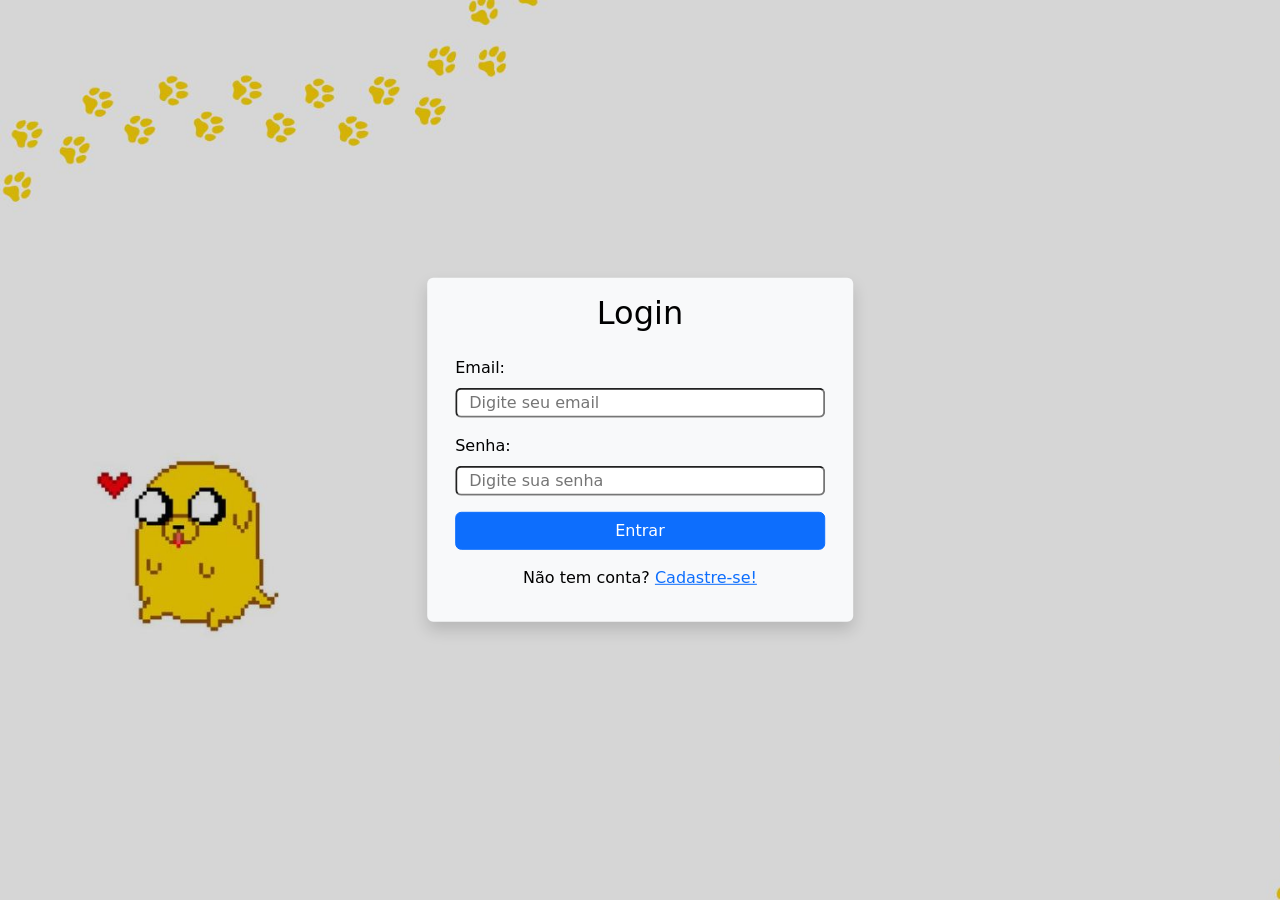
<file: index.html>
<html lang="en">
<head>
    <meta charset="UTF-8">
    <meta name="viewport" content="width=device-width, initial-scale=1.0">
    <title>Document</title>
</head>
<body>
    <script>
        window.location.href = "login.html";
    </script>
</body>
</html>
</file>
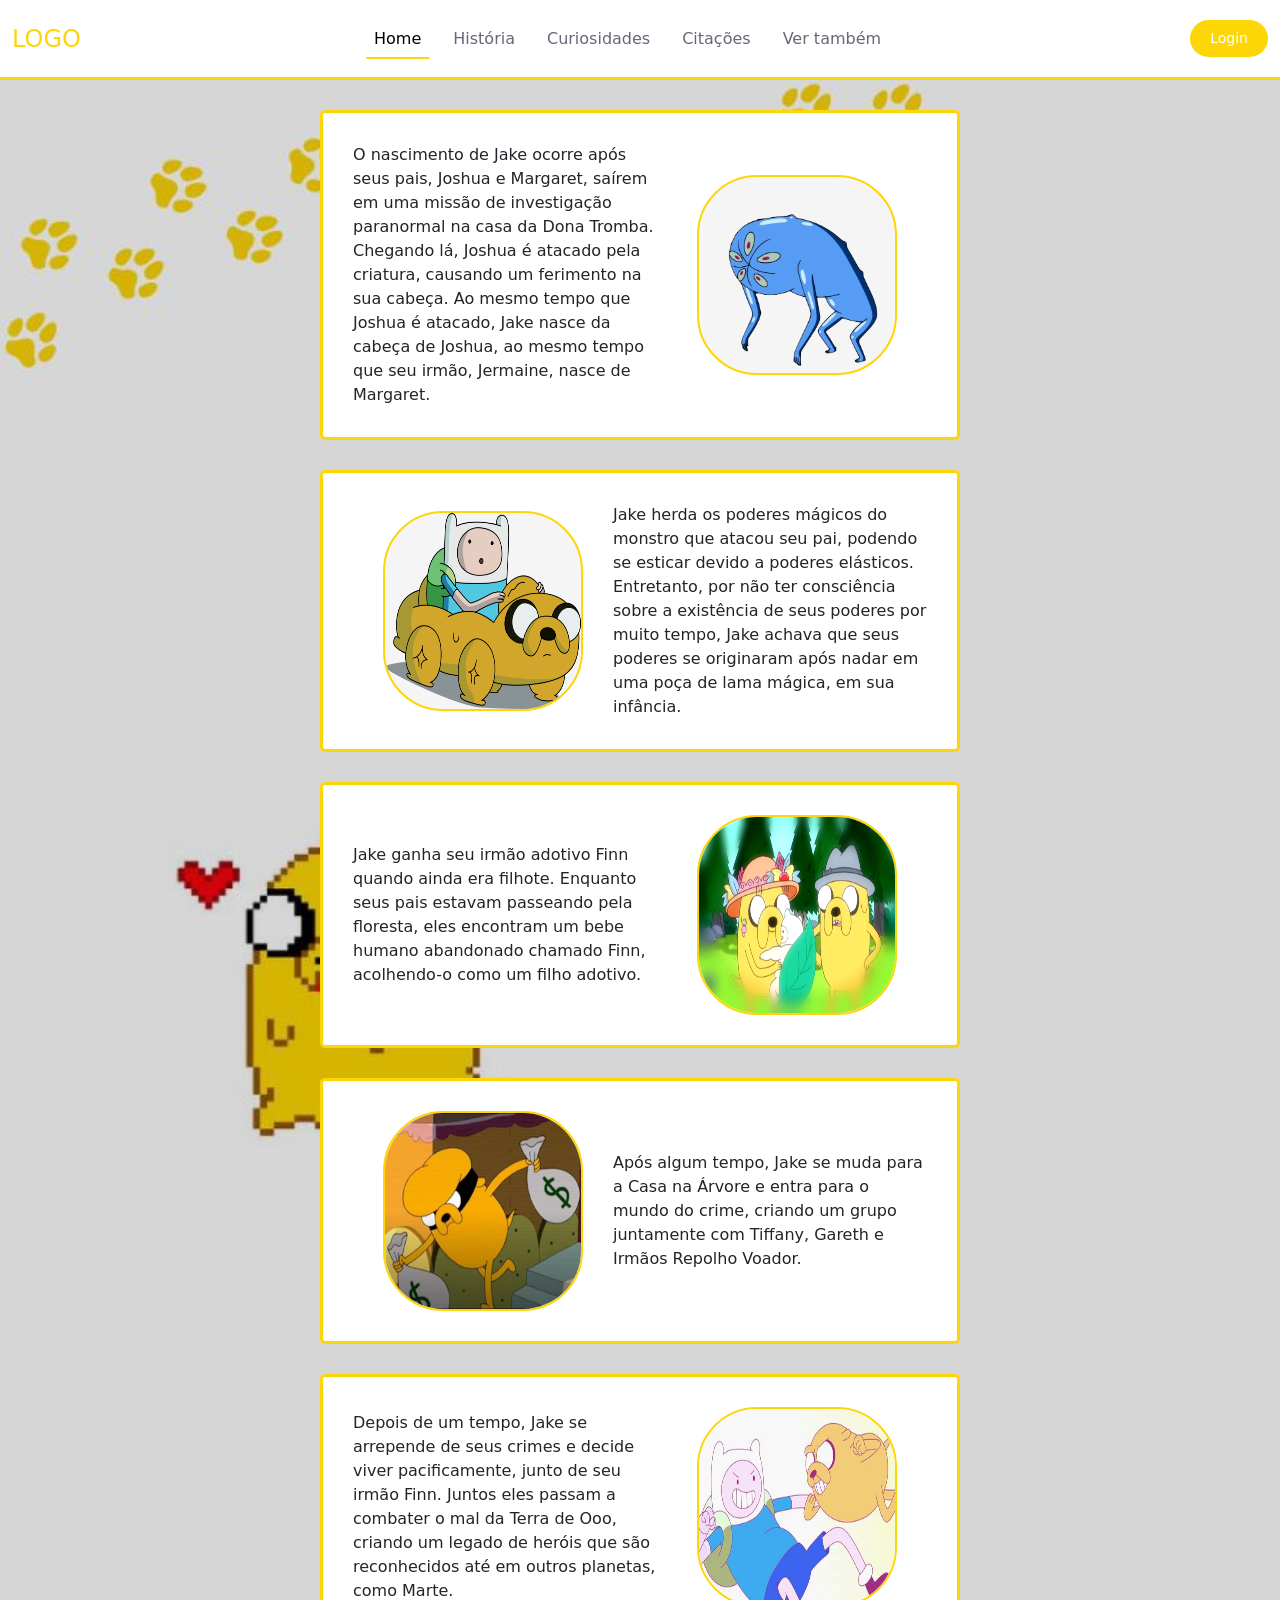
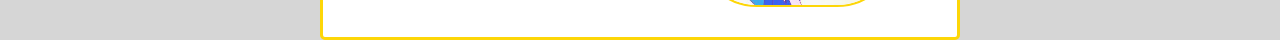
<file: historia.html>
<html lang="en">

<head>
    <meta charset="UTF-8">
    <meta name="viewport" content="width=device-width, initial-scale=1.0">
    <title>Login</title>

    <!-- Bootstrap -->
    <link href="https://cdn.jsdelivr.net/npm/bootstrap@5.3.8/dist/css/bootstrap.min.css" rel="stylesheet"
        integrity="sha384-sRIl4kxILFvY47J16cr9ZwB07vP4J8+LH7qKQnuqkuIAvNWLzeN8tE5YBujZqJLB" crossorigin="anonymous">
    <link rel="stylesheet" href="Assets/style.css">
</head>

<body id="patasjake">

    <nav class="navbar navbar-expand-lg">
        <div class="container-fluid">
            <a class="navbar-brand me-auto" href="#">LOGO</a>
            <div class="offcanvas offcanvas-end" tabindex="-1" id="offcanvasNavbar"
                aria-labelledby="offcanvasNavbarLabel">
                <div class="offcanvas-header">
                    <h5 class="offcanvas-title" id="offcanvasNavbarLabel">LOGO</h5>
                    <button type="button" class="btn-close" data-bs-dismiss="offcanvas" aria-label="Close"></button>
                </div>
                <div class="offcanvas-body">
                    <ul class="navbar-nav justify-content-center flex-grow-1 pe-3">
                        <li class="nav-item">
                            <a class="nav-link mx-lg-2 active" aria-current="page" href="#">Home</a>
                        </li>
                        <li class="nav-item">
                            <a class="nav-link mx-lg-2" href="#">História</a>
                        </li>
                        <li class="nav-item">
                            <a class="nav-link mx-lg-2" href="#">Curiosidades</a>
                        </li>
                        <li class="nav-item">
                            <a class="nav-link mx-lg-2" href="#">Citações</a>
                        </li>
                        <li class="nav-item">
                            <a class="nav-link mx-lg-2" href="#">Ver também</a>
                        </li>
                    </ul>
                </div>
            </div>
            <a href="#" class="botao-login">Login</a>
            <button class="navbar-toggler" type="button" data-bs-toggle="offcanvas" data-bs-target="#offcanvasNavbar"
                aria-controls="offcanvasNavbar" aria-label="Toggle navigation">
                <span class="navbar-toggler-icon"></span>
            </button>
        </div>
    </nav>


    <div class="container-lg cont flex">
        <div>O nascimento de Jake ocorre após seus pais, Joshua e Margaret,
            saírem em uma missão de investigação
            paranormal na casa da Dona Tromba. Chegando lá, Joshua é atacado pela criatura,
            causando um ferimento na sua cabeça.
            Ao mesmo tempo que Joshua é atacado, Jake nasce da cabeça de Joshua,
            ao mesmo tempo que seu irmão, Jermaine, nasce de Margaret.
        </div>
        <div>
            <img class="img" src="Assets/images/warren.webp" alt="Monstro">
        </div>
    </div>

    <div class="container-lg cont flex">
        <div>
            <img class="img" src="Assets/images/poderes.png" alt="Poderes elásticos">
        </div>
        <div>Jake herda os poderes mágicos do monstro que atacou seu pai,
            podendo se esticar devido a poderes elásticos. Entretanto, por não ter
            consciência sobre a existência de seus poderes por muito tempo, Jake
            achava que seus poderes se originaram após nadar em uma poça de lama
            mágica, em sua infância.
        </div>
    </div>

    <div class="container-lg cont flex">
        <div>Jake ganha seu irmão adotivo Finn quando ainda era filhote.
            Enquanto seus pais estavam passeando pela floresta, eles
            encontram um bebe humano abandonado chamado Finn, acolhendo-o como
            um filho adotivo.
        </div>
        <div>
            <img class="img" src="Assets/images/finn.png" alt="Abandonado">
        </div>
    </div>

    <div class="container-lg cont flex">
        <div>
            <img class="img" src="Assets/images/Antigo.jpg" alt="Monstro">
        </div>
        <div>Após algum tempo, Jake se muda para a Casa na Árvore
            e entra para o mundo do crime, criando um grupo juntamente
            com Tiffany, Gareth e Irmãos Repolho Voador.

        </div>
    </div>

    <div class="container-lg cont flex">
        <div>Depois de um tempo, Jake se arrepende de seus crimes e
            decide viver pacificamente, junto de seu irmão Finn.
            Juntos eles passam a combater o mal da Terra de Ooo, criando
            um legado de heróis que são reconhecidos até em outros planetas,
            como Marte.

        </div>
        <div>
            <img class="img" src="Assets/images/Fim.jpg" alt="Final">
        </div>
    </div>





</body>

</html>
</file>
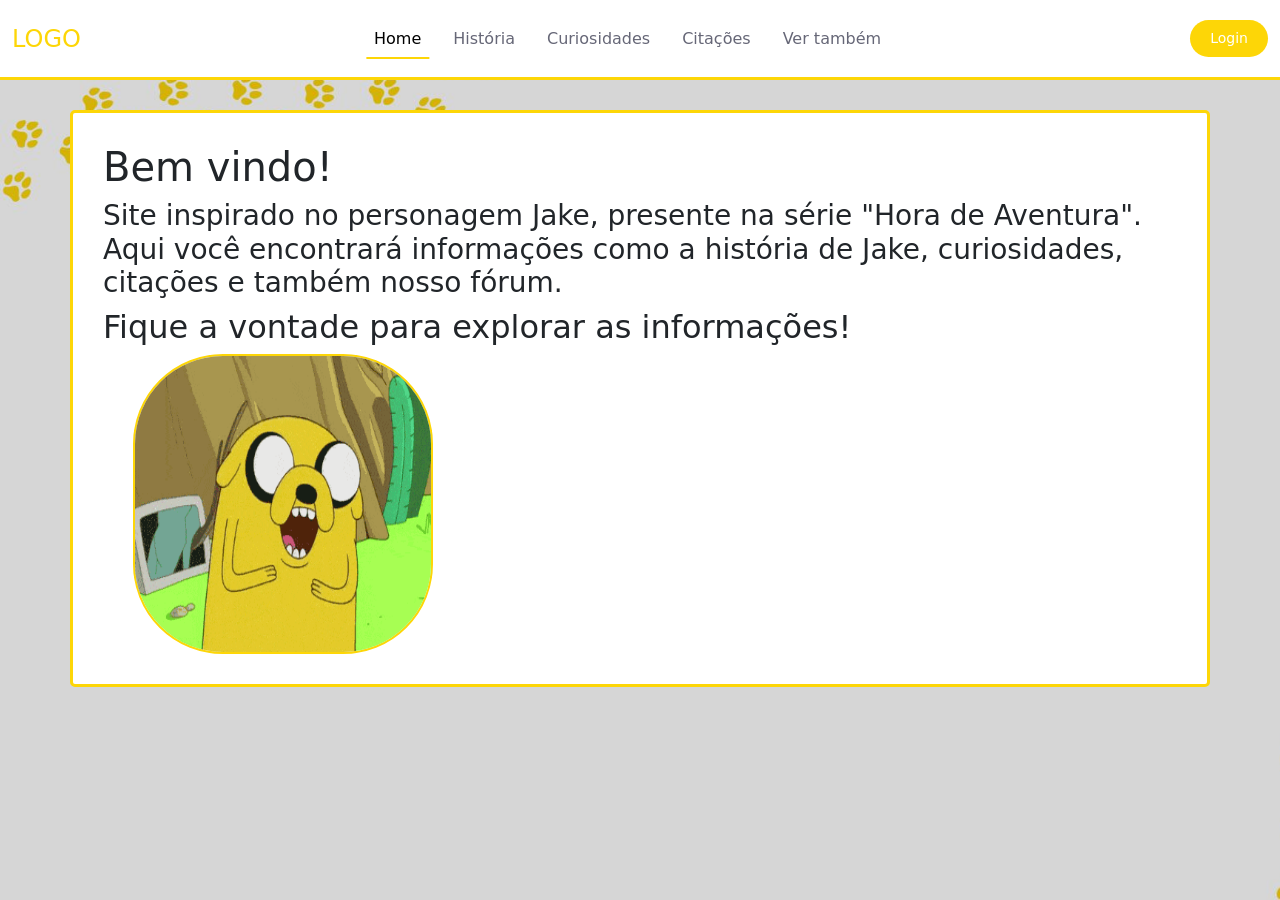
<file: home.html>
<html lang="en">

<head>
    <meta charset="UTF-8">
    <meta name="viewport" content="width=device-width, initial-scale=1.0">
    <title>Login</title>

    <!-- Bootstrap -->
    <link href="https://cdn.jsdelivr.net/npm/bootstrap@5.3.8/dist/css/bootstrap.min.css" rel="stylesheet"
        integrity="sha384-sRIl4kxILFvY47J16cr9ZwB07vP4J8+LH7qKQnuqkuIAvNWLzeN8tE5YBujZqJLB" crossorigin="anonymous">
    <link rel="stylesheet" href="Assets/style.css">
</head>

<body id="patasjake">

    <nav class="navbar navbar-expand-lg">
        <div class="container-fluid">
            <a class="navbar-brand me-auto" href="#">LOGO</a>
            <div class="offcanvas offcanvas-end" tabindex="-1" id="offcanvasNavbar"
                aria-labelledby="offcanvasNavbarLabel">
                <div class="offcanvas-header">
                    <h5 class="offcanvas-title" id="offcanvasNavbarLabel">LOGO</h5>
                    <button type="button" class="btn-close" data-bs-dismiss="offcanvas" aria-label="Close"></button>
                </div>
                <div class="offcanvas-body">
                    <ul class="navbar-nav justify-content-center flex-grow-1 pe-3">
                        <li class="nav-item">
                            <a class="nav-link mx-lg-2 active" aria-current="page" href="#">Home</a>
                        </li>
                        <li class="nav-item">
                            <a class="nav-link mx-lg-2" href="#">História</a>
                        </li>
                        <li class="nav-item">
                            <a class="nav-link mx-lg-2" href="#">Curiosidades</a>
                        </li>
                        <li class="nav-item">
                            <a class="nav-link mx-lg-2" href="#">Citações</a>
                        </li>
                        <li class="nav-item">
                            <a class="nav-link mx-lg-2" href="#">Ver também</a>
                        </li>
                    </ul>
                </div>
            </div>
            <a href="#" class="botao-login">Login</a>
            <button class="navbar-toggler" type="button" data-bs-toggle="offcanvas" data-bs-target="#offcanvasNavbar"
                aria-controls="offcanvasNavbar" aria-label="Toggle navigation">
                <span class="navbar-toggler-icon"></span>
            </button>
        </div>
    </nav>

    <div class="container-lg home flex center">
        <div>
            <h1>Bem vindo!</h1>

            <h3>Site inspirado no personagem Jake,
                presente na série "Hora de Aventura". Aqui você encontrará informações
                 como a história de Jake,
                curiosidades, citações e também nosso fórum.</h3>

            <h2> Fique a vontade para explorar as informações!</h2>
            <div>
                <img class="img2" src="Assets/images/Rindo.gif" alt="Jake rindo">
            </div>
        </div>
    </div>



</body>

</html>
</file>
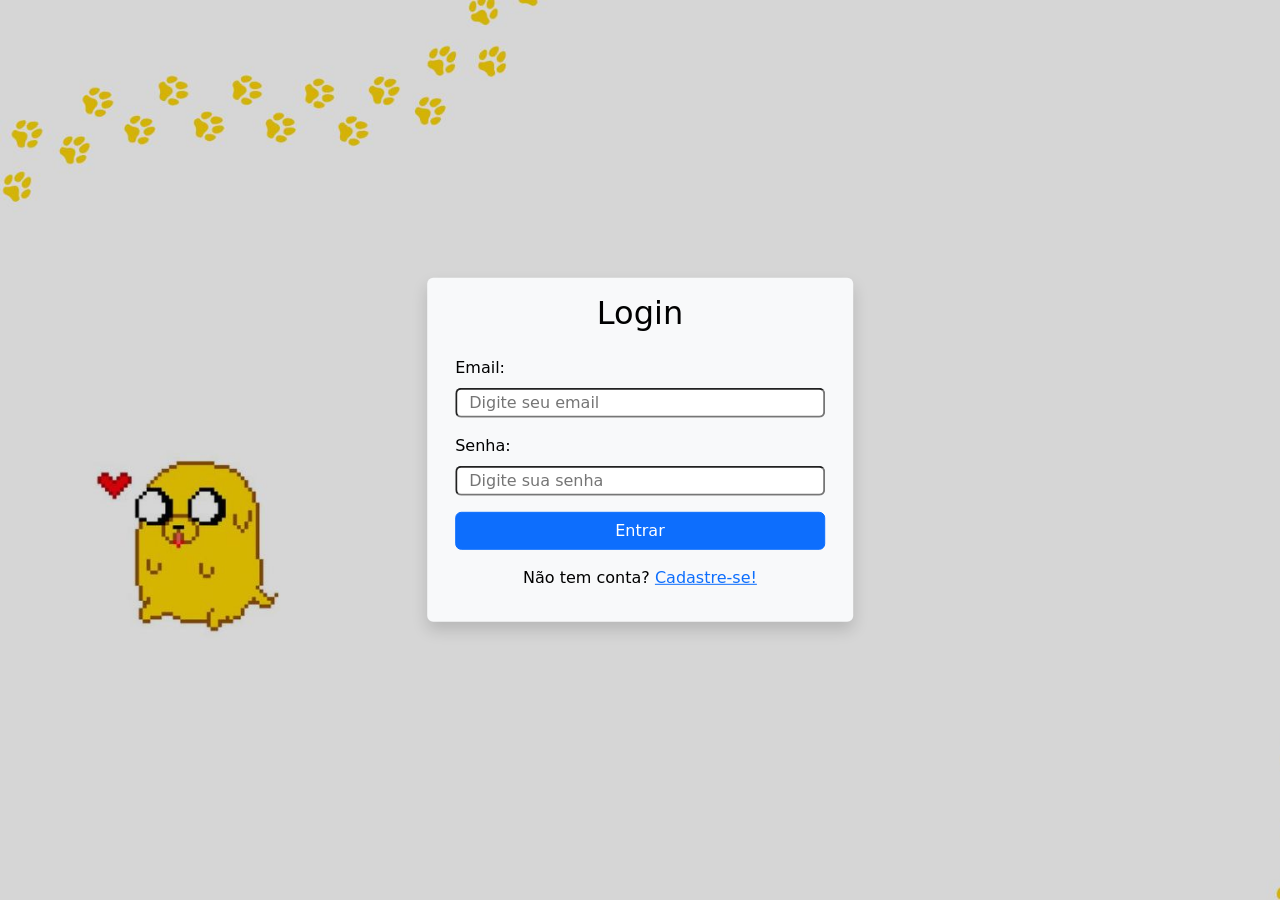
<file: login.html>
<html lang="en">
<head>
    <meta charset="UTF-8">
    <meta name="viewport" content="width=device-width, initial-scale=1.0">
    <title>Login</title>

    <!-- Bootstrap -->
    <link href="https://cdn.jsdelivr.net/npm/bootstrap@5.3.8/dist/css/bootstrap.min.css" rel="stylesheet" integrity="sha384-sRIl4kxILFvY47J16cr9ZwB07vP4J8+LH7qKQnuqkuIAvNWLzeN8tE5YBujZqJLB" crossorigin="anonymous">
    <link rel="stylesheet" href="Assets/style.css">
</head>
<body id="patasjake">
    <header>
        <nav>

        </nav>
    </header>

    <main>
        <div class="position-absolute top-50 start-50 translate-middle  shadow p-3 mb-5 bg-body-tertiary rounded text-bg-light p-3 "">
            <h2 id="titulo" class="container text-center mb-4">Login</h2>
            <form id="form-login" class="container">
                
                <div id="c-email" class="conjunto">
                    <label class="mb-2" for="email">Email: </label>
                    <input class="container rounded mb-3" size="30"  type="email" id="email" placeholder="Digite seu email" required>
                </div>

                <div id="c-senha" class="conjunto">
                    <label class="mb-2" for="senha">Senha: </label>
                    <input class="container rounded mb-3" size="30" type="password" id="senha" placeholder="Digite sua senha">
                </div>
                <button class="container btn btn-primary" id="botao-envio" type="submit">Entrar</button>
            </form>
            <div id="mensagem"></div>
            <div class="toggle container text-center" id="toggle">
                <p>Não tem conta? <a href="#" class="link-primary">Cadastre-se!</a></p>
            </div>
        </div>
    </main>

    <footer>

    </footer>

<!-- Scripts -->

<script src="Scripts/login.js"></script>
<script src="https://cdn.jsdelivr.net/npm/bootstrap@5.3.8/dist/js/bootstrap.bundle.min.js" integrity="sha384-FKyoEForCGlyvwx9Hj09JcYn3nv7wiPVlz7YYwJrWVcXK/BmnVDxM+D2scQbITxI" crossorigin="anonymous"></script>
</body>
</html>
</file>
<file: Assets/style.css>
.img2 {
    width: 300px;
    height: 300px;
    background-color: #f5f5f5;
    border-radius: 30%;
    border: 2px solid #fdd607;
    margin-left: 30px;
    margin-right: 30px;
}

.home {
    background-color: #fff;
    padding: 30px;
    margin-top: 30px;
    width: 100%;
    border-radius: 5px;
    border: 3px solid #fdd607;
    align-items: center;
}

.center {
    justify-content: center;
}

.img {
    width: 200px;
    height: 200px;
    background-color: #f5f5f5;
    border-radius: 30%;
    border: 2px solid #fdd607;
    margin-left: 30px;
    margin-right: 30px;
}

.comentario {
    background-color: #fff;
    padding: 30px;
    margin-top: 30px;
    width: 40%;
    border-radius: 20px;
    border: 3px solid #fdd607;
    align-items: center;
}

.cont2 {
    background-color: #fff;
    padding: 15px;
    margin-top: 30px;
    width: 100%;
    border-radius: 300px;
    border: 3px solid #fdd607;
    align-items: center;
}

.cont {
    background-color: #fff;
    padding: 30px;
    margin-top: 30px;
    width: 50%;
    border-radius: 5px;
    border: 3px solid #fdd607;
    align-items: center;
}

.flex {
    display: flex;
}


.navbar {
    background-color: #fff;
    height: 80px;
    border-bottom: 3px solid #fdd607;
}

#patasjake {
    background-image: url('../Assets/images/jakepatas.jpg');
    background-size: cover;
}

.navbar-brand {
    font-weight: 500;
    color: #fdd607;
    font-size: 24px;
    transition: 0.3s color;
}

.botao-login {
    background-color: #fdd607;
    color: #fff;
    font-size: 14px;
    padding: 8px 20px;
    border-radius: 50px;
    text-decoration: none;
    transition: 0.3s background-color;
}

.botao-login:hover {
    background-color: #fdd607;
}

.navbar-toggler {
    border: none;
    font-size: 1.25rem;
}

.navbar-toggler:focus,
.btn-close:focus {
    box-shadow: none;
    outline: none;
}

.nav-link {
    color: #666777;
    font-weight: 500;
    position: relative;
}

.nav-link:hover,
.nav-link.active {
    color: #000;
}

@media (min-width: 991px) {
    .nav-link::before {
        content: "";
        position: absolute;
        bottom: 0;
        left: 50%;
        transform: translateX(-50%);
        width: 0;
        height: 2px;
        background-color: #fdd607;
        visibility: hidden;
        transition: 0.3s ease-in-out;
    }

    .nav-link:hover::before,
    .nav-link.active::before {
        width: 100%;
        visibility: visible;
    }
}
</file>
